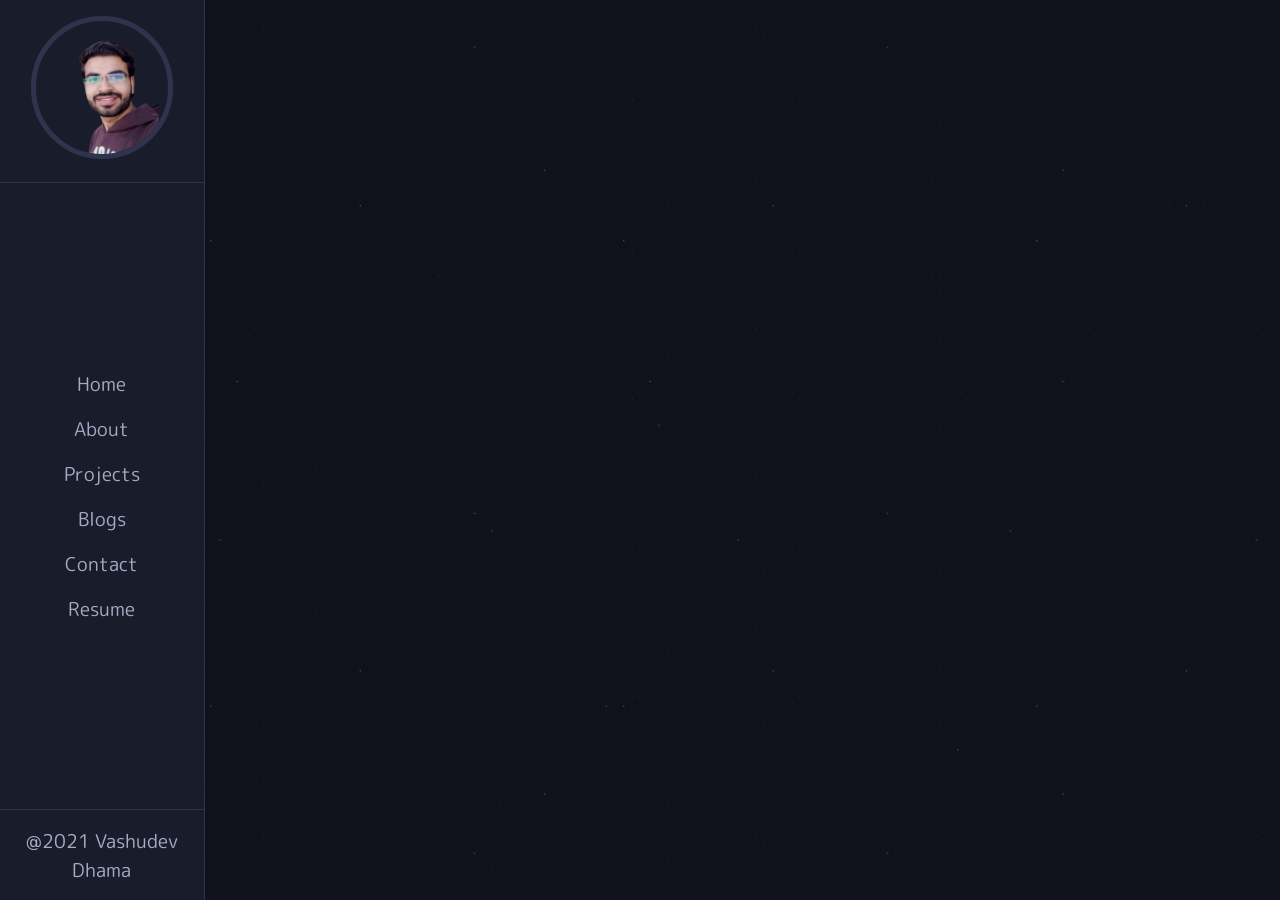
<file: index.html>
<!doctype html><html lang="en"><head><meta charset="utf-8"/><link rel="icon" href="/favicon.ico"/><meta name="viewport" content="width=device-width,initial-scale=1"/><meta name="theme-color" content="#000000"/><meta name="Vashudev Dhama" content="Vashudev Dhama is a software engineer, specializing in building (and occasionally designing) static websites, cross-platform mobile applications and everything in between."/><link rel="apple-touch-icon" href="/logo192.png"/><link rel="icon" type="image/png" sizes="32x32" href="/favicon-32x32.png"><link rel="icon" type="image/png" sizes="16x16" href="/favicon-16x16.png"><link rel="preconnect" href="https://fonts.gstatic.com"><link href="https://fonts.googleapis.com/css2?family=M+PLUS+Rounded+1c:wght@100;300;400;500&display=swap" rel="stylesheet"><link rel="manifest" href="/manifest.json"/><title>Vashudev Dhama</title><link href="/static/css/main.66ad504b.chunk.css" rel="stylesheet"></head><body><noscript>You need to enable JavaScript to run this app.</noscript><div id="root"></div><script>!function(e){function r(r){for(var n,l,f=r[0],i=r[1],a=r[2],c=0,s=[];c<f.length;c++)l=f[c],Object.prototype.hasOwnProperty.call(o,l)&&o[l]&&s.push(o[l][0]),o[l]=0;for(n in i)Object.prototype.hasOwnProperty.call(i,n)&&(e[n]=i[n]);for(p&&p(r);s.length;)s.shift()();return u.push.apply(u,a||[]),t()}function t(){for(var e,r=0;r<u.length;r++){for(var t=u[r],n=!0,f=1;f<t.length;f++){var i=t[f];0!==o[i]&&(n=!1)}n&&(u.splice(r--,1),e=l(l.s=t[0]))}return e}var n={},o={1:0},u=[];function l(r){if(n[r])return n[r].exports;var t=n[r]={i:r,l:!1,exports:{}};return e[r].call(t.exports,t,t.exports,l),t.l=!0,t.exports}l.m=e,l.c=n,l.d=function(e,r,t){l.o(e,r)||Object.defineProperty(e,r,{enumerable:!0,get:t})},l.r=function(e){"undefined"!=typeof Symbol&&Symbol.toStringTag&&Object.defineProperty(e,Symbol.toStringTag,{value:"Module"}),Object.defineProperty(e,"__esModule",{value:!0})},l.t=function(e,r){if(1&r&&(e=l(e)),8&r)return e;if(4&r&&"object"==typeof e&&e&&e.__esModule)return e;var t=Object.create(null);if(l.r(t),Object.defineProperty(t,"default",{enumerable:!0,value:e}),2&r&&"string"!=typeof e)for(var n in e)l.d(t,n,function(r){return e[r]}.bind(null,n));return t},l.n=function(e){var r=e&&e.__esModule?function(){return e.default}:function(){return e};return l.d(r,"a",r),r},l.o=function(e,r){return Object.prototype.hasOwnProperty.call(e,r)},l.p="/";var f=this.webpackJsonpPortfolio=this.webpackJsonpPortfolio||[],i=f.push.bind(f);f.push=r,f=f.slice();for(var a=0;a<f.length;a++)r(f[a]);var p=i;t()}([])</script><script src="/static/js/2.4e81bca1.chunk.js"></script><script src="/static/js/main.f1c09c4c.chunk.js"></script></body></html>
</file>
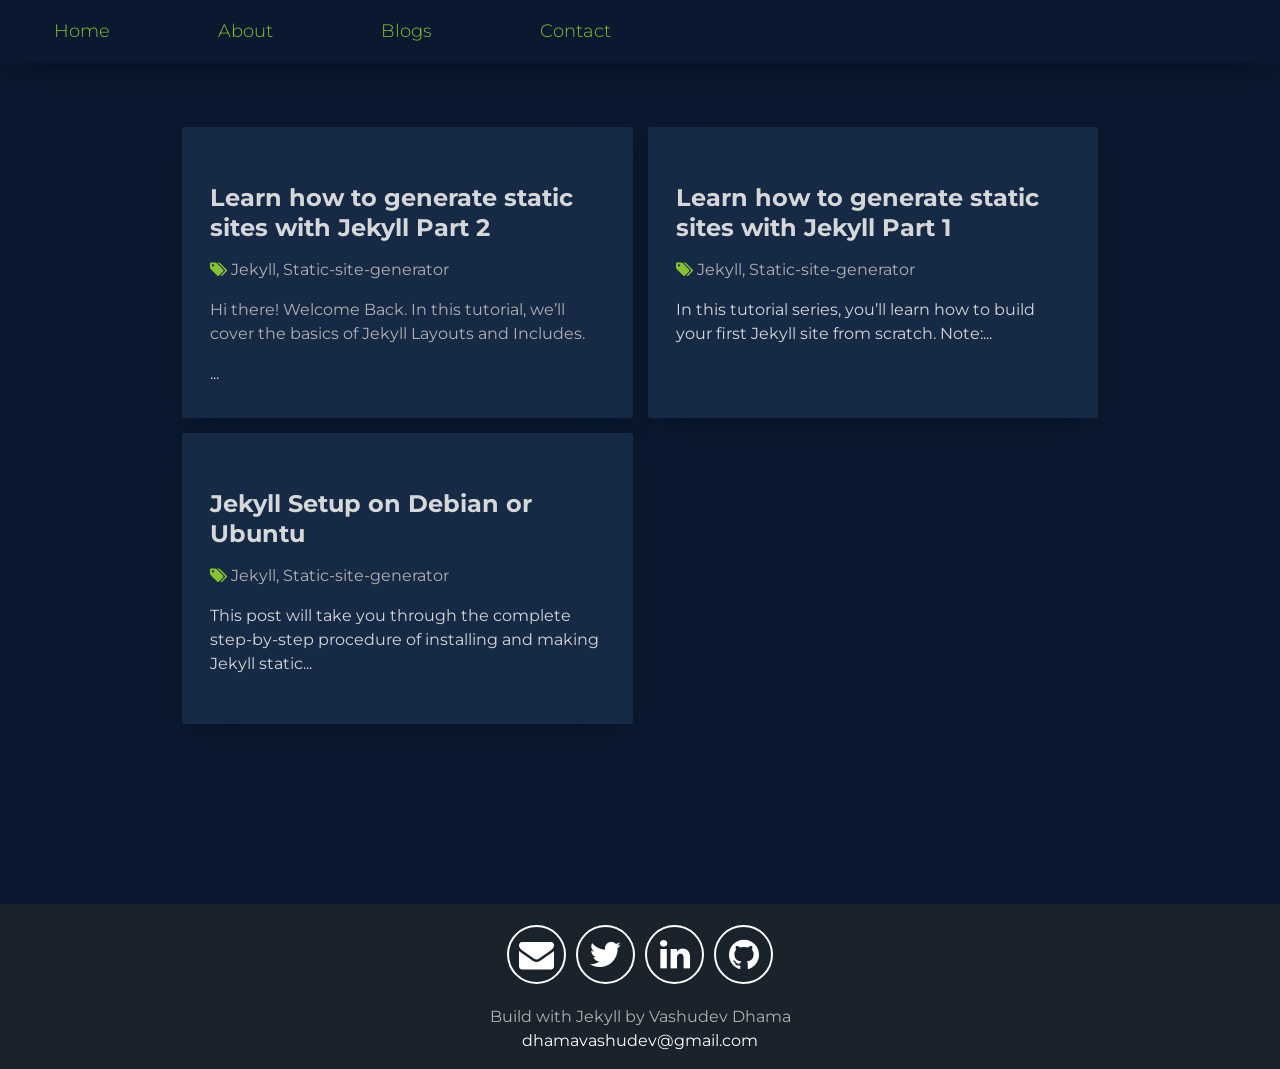
<file: blog.html>
<!DOCTYPE html>
<html lang="en">
  <!-- *Post page layout -->
  <head>
    <meta charset="utf-8" />
    <meta http-equiv="X-UA-Compatible" content="IE=edge" />
    <meta name="viewport" content="width=device-width, initial-scale=1" />

    <title>
      Blogs | Vashudev Dhama
    </title>
    <meta
      name="description"
      content="Vashudev Dhama is a software developer, specializing in building (and occasionally designing) static websites, cross-platform mobile applications and everything in between."
    />
    <script src="https://ajax.googleapis.com/ajax/libs/jquery/3.5.1/jquery.min.js"></script>
    <link rel="stylesheet" href="/assets/css/main.css">
  </head>
  <body>
    <div class="container">
  <div id="navbar">
    <a href="/index.html">Home</a>
    <a href="/index.html#about">About</a>
    <a href="/blog.html">Blogs</a>
    <a href="/index.html#getInTouch">Contact</a>
  </div>
</div>
<script type="text/javascript">
  var prevScrollpos = window.pageYOffset;
  window.onscroll = function () {
    var currentScrollpos = window.pageYOffset;
    if (prevScrollpos > currentScrollpos) {
      document.getElementById("navbar").style.top = "0";
    } else {
      document.getElementById("navbar").style.top = "-100px";
    }

    prevScrollpos = currentScrollpos;
  };
</script>

    <h1></h1>
    <p> </p>

    <!-- *Blog page -->
<div class="abc">
  <ul class="blogContainer">
    
    <li class="blogpost">
      <div class="blogcontent">
        <h3 style="margin: 0 0 15px 0;">
          <a href="/coding/design/2020/06/05/Learn-how-to-generate-static-sites-with-Jekyll-Part-2.html">Learn how to generate static sites with Jekyll Part 2</a>
        </h3>
        <div class="posttag">
          
          <i class="fa fa-tags" style="color: #86c232;"></i> Jekyll, Static-site-generator 
        </div>
        <a href="/coding/design/2020/06/05/Learn-how-to-generate-static-sites-with-Jekyll-Part-2.html"><p>Hi there! Welcome Back. In this tutorial, we’ll cover the basics of Jekyll Layouts and Includes.</p>...</a>
      </div>
    </li>
    
    <li class="blogpost">
      <div class="blogcontent">
        <h3 style="margin: 0 0 15px 0;">
          <a href="/coding/design/2020/06/03/Learn-how-to-generate-static-sites-with-Jekyll-Part-1.html">Learn how to generate static sites with Jekyll Part 1</a>
        </h3>
        <div class="posttag">
          
          <i class="fa fa-tags" style="color: #86c232;"></i> Jekyll, Static-site-generator 
        </div>
        <a href="/coding/design/2020/06/03/Learn-how-to-generate-static-sites-with-Jekyll-Part-1.html"><p>In this tutorial series, you’ll learn how to build your first Jekyll site from scratch. Note:...</a>
      </div>
    </li>
    
    <li class="blogpost">
      <div class="blogcontent">
        <h3 style="margin: 0 0 15px 0;">
          <a href="/coding/design/2020/06/01/Jekyll-Installation-On-Debian-or-Ubuntu.html">Jekyll Setup on Debian or Ubuntu</a>
        </h3>
        <div class="posttag">
          
          <i class="fa fa-tags" style="color: #86c232;"></i> Jekyll, Static-site-generator 
        </div>
        <a href="/coding/design/2020/06/01/Jekyll-Installation-On-Debian-or-Ubuntu.html"><p>This post will take you through the complete step-by-step procedure of installing and making Jekyll static...</a>
      </div>
    </li>
    
  </ul>
</div>

    <footer class="footer">
      <div class="header-icons">
        <a aria-label="Send email" href="#"
          ><i class="icon fa fa-envelope"></i
        ></a>
        <a aria-label="My Twitter" target="_blank" href="#"
          ><i class="icon fa fa-twitter" aria-hidden="true"></i
        ></a>
        <a aria-label="My Google Plus" target="_blank" href="#"
          ><i class="icon fa fa-linkedin" aria-hidden="true"></i
        ></a>
        <a aria-label="My Github" target="_blank" href="#"
          ><i class="icon fa fa-github" aria-hidden="true"></i
        ></a>
      </div>
      <p style="margin-bottom: 0px;">Build with Jekyll by Vashudev Dhama</p>
      <a href="mailto:dhamavashudev@gmail.com">dhamavashudev@gmail.com</a>
    </footer>
    <!-- Google Analytics -->

<script>
var dnt = navigator.doNotTrack || window.doNotTrack || navigator.msDoNotTrack;
if (dnt != "1" && dnt != "yes") {
(function(i,s,o,g,r,a,m){i['GoogleAnalyticsObject']=r;i[r]=i[r]||function(){
  (i[r].q=i[r].q||[]).push(arguments)},i[r].l=1*new Date();a=s.createElement(o),
  m=s.getElementsByTagName(o)[0];a.async=1;a.src=g;m.parentNode.insertBefore(a,m)
})(window,document,'script','https://www.google-analytics.com/analytics.js','ga');
ga('create', '', 'auto');
ga('send', 'pageview');
}
</script>


  </body>
</html>
</file>
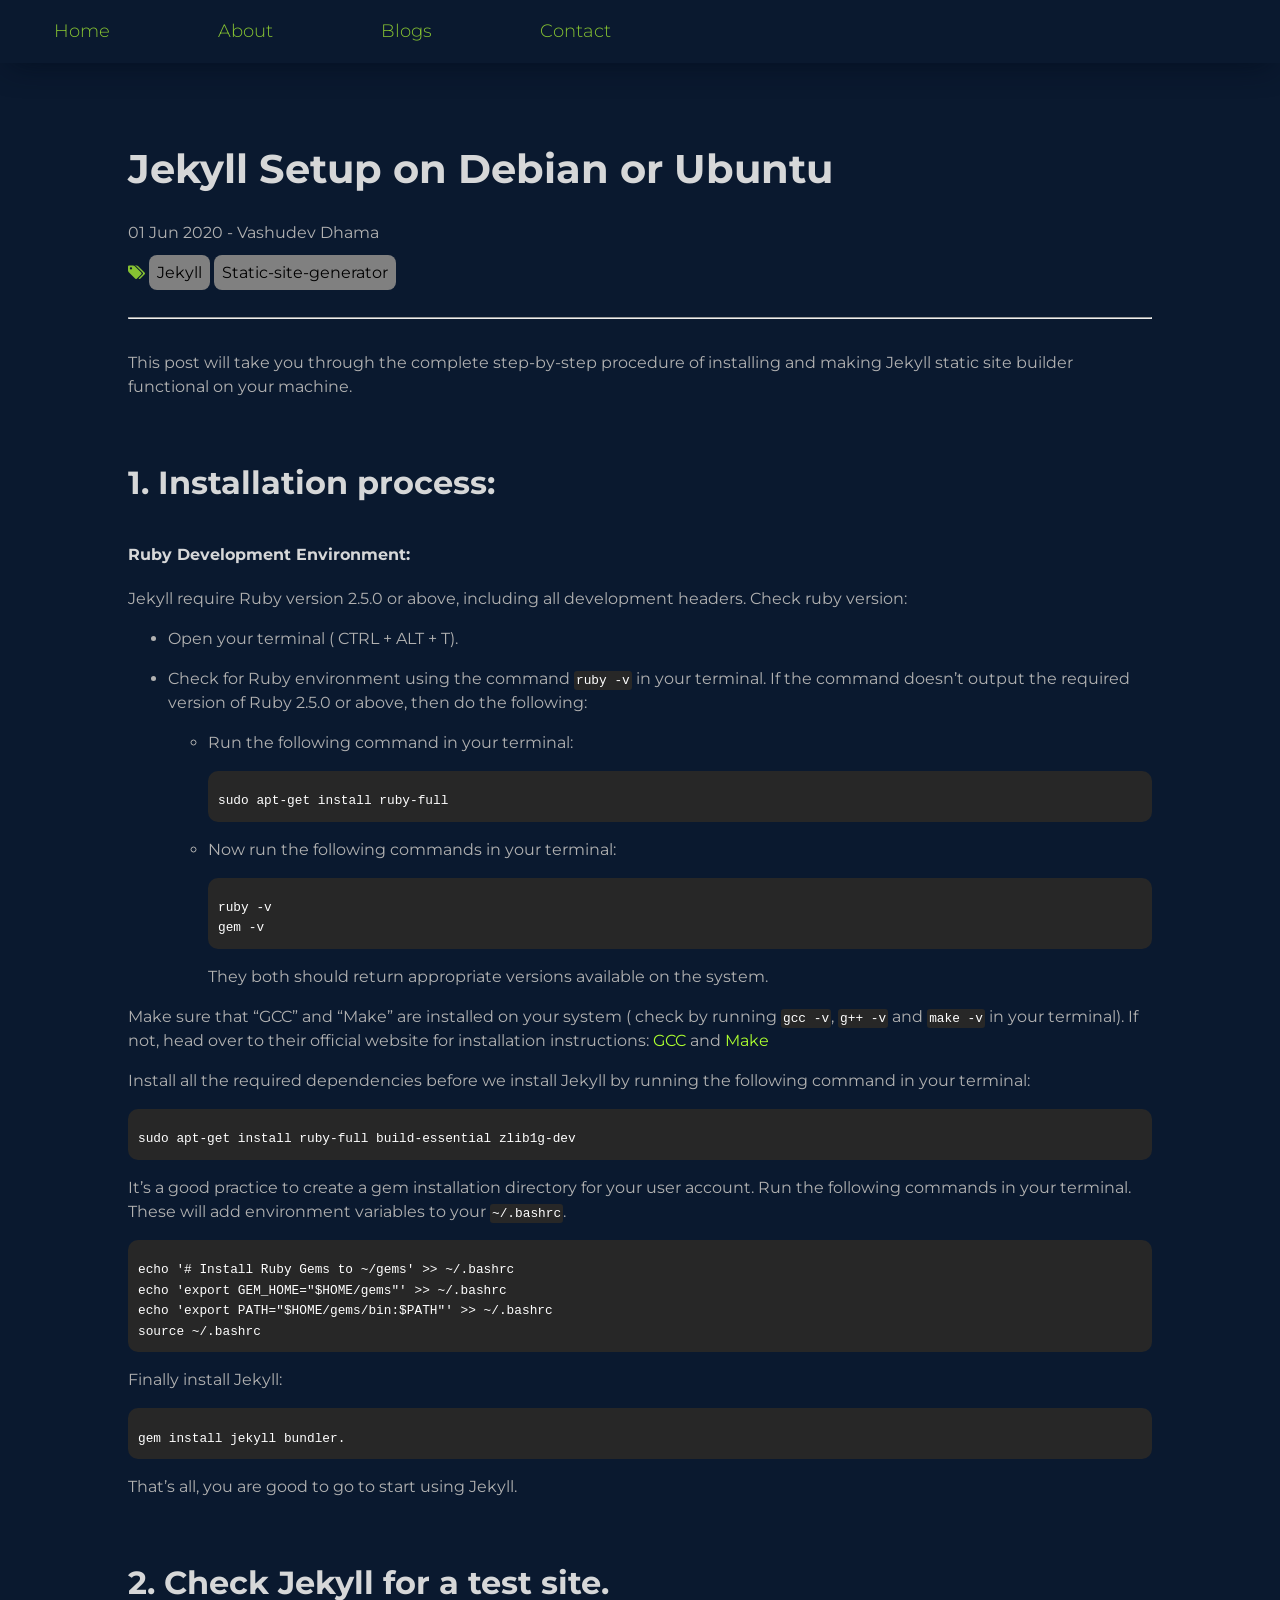
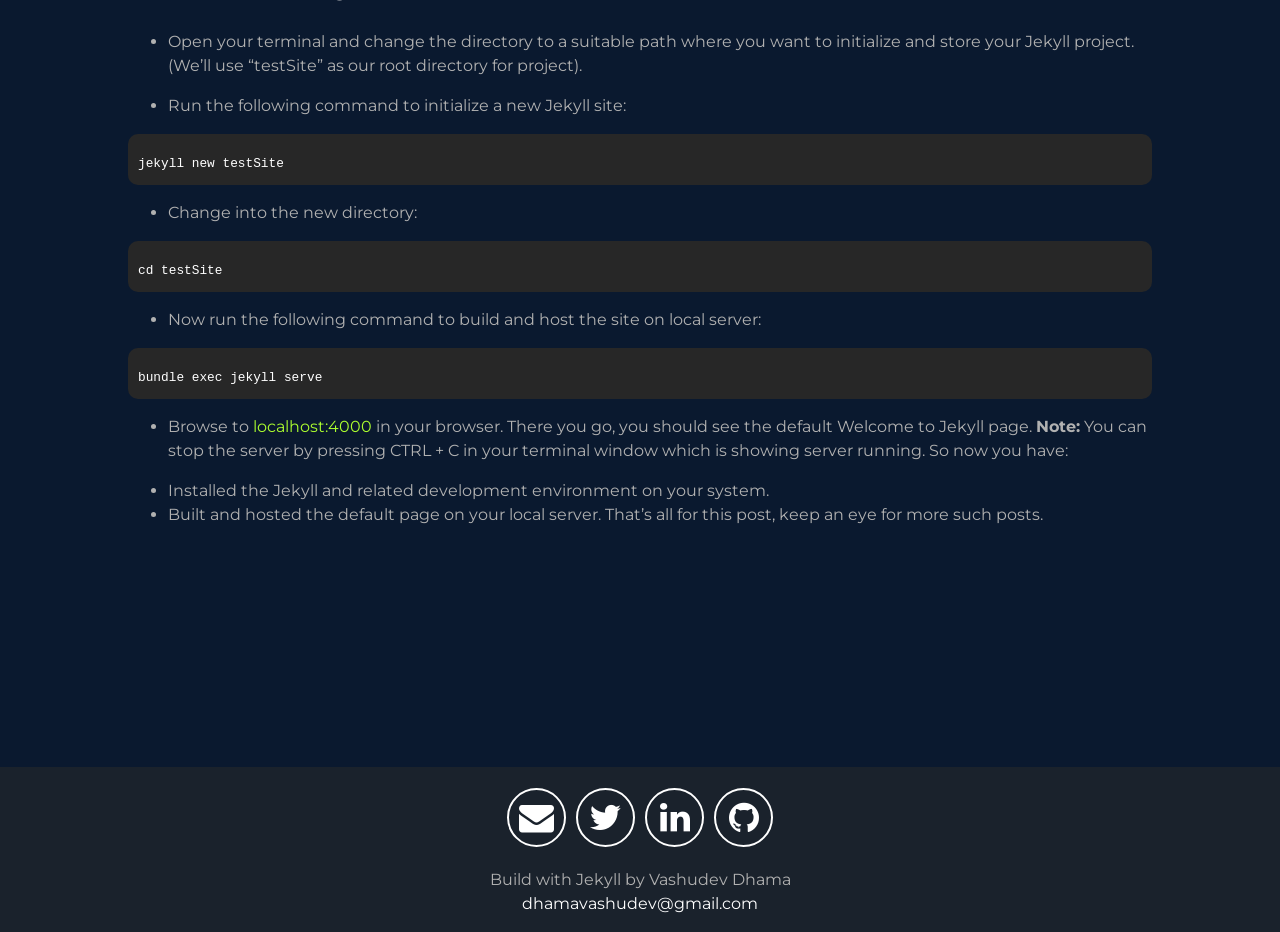
<file: coding/design/2020/06/01/Jekyll-Installation-On-Debian-or-Ubuntu.html>
<!DOCTYPE html>
<html lang="en">
  <!-- *Post layout-->
  <head>
    <meta charset="utf-8" />
    <meta http-equiv="X-UA-Compatible" content="IE=edge" />
    <meta name="viewport" content="width=device-width, initial-scale=1" />

    <title>
      Jekyll Setup on Debian or Ubuntu
    </title>
    <meta
      name="description"
      content="Vashudev Dhama is a software developer, specializing in building (and occasionally designing) static websites, cross-platform mobile applications and everything in between."
    />
    <script src="https://ajax.googleapis.com/ajax/libs/jquery/3.5.1/jquery.min.js"></script>
    <link rel="stylesheet" href="/assets/css/main.css">
  </head>
  <body>
    <div class="container">
  <div id="navbar">
    <a href="/index.html">Home</a>
    <a href="/index.html#about">About</a>
    <a href="/blog.html">Blogs</a>
    <a href="/index.html#getInTouch">Contact</a>
  </div>
</div>
<script type="text/javascript">
  var prevScrollpos = window.pageYOffset;
  window.onscroll = function () {
    var currentScrollpos = window.pageYOffset;
    if (prevScrollpos > currentScrollpos) {
      document.getElementById("navbar").style.top = "0";
    } else {
      document.getElementById("navbar").style.top = "-100px";
    }

    prevScrollpos = currentScrollpos;
  };
</script>


    <div class="postContainer">
      <h1>Jekyll Setup on Debian or Ubuntu</h1>
      <p>01 Jun 2020 - Vashudev Dhama</p>
      <i class="fa fa-tags" style="color: #86c232;"></i>
      
      <div class="tags">Jekyll</div>
      
      <div class="tags">Static-site-generator</div>
      
      <hr />
      <p>This post will take you through the complete step-by-step procedure of installing and making Jekyll static site builder functional on your machine.</p>

<h2 id="1-installation-process">1. Installation process:</h2>

<h4 id="ruby-development-environment">Ruby Development Environment:</h4>

<p>Jekyll require Ruby version 2.5.0 or above, including all development headers.
Check ruby version:</p>

<ul>
  <li>Open your terminal ( CTRL + ALT + T).</li>
  <li>
    <p>Check for Ruby environment using the command <code>ruby -v</code> in your terminal.
If the command doesn’t output the required version of Ruby 2.5.0 or above, then do the following:</p>

    <ul>
      <li>Run the following command in your terminal:
        <pre><code>
sudo apt-get install ruby-full
</code></pre>
      </li>
      <li>
        <p>Now run the following commands in your terminal:</p>

        <pre><code>
ruby -v
gem -v
</code></pre>

        <p>They both should return appropriate versions available on the system.</p>
      </li>
    </ul>
  </li>
</ul>

<p>Make sure that “GCC” and “Make” are installed on your system ( check by running <code>gcc -v</code>, <code>g++ -v</code> and <code>make -v</code> in your terminal). If not, head over to their official website for installation instructions: <a href="https://gcc.gnu.org/install/" class="inpostLink">GCC</a> and <a href="https://www.gnu.org/software/make/" class="inpostLink">Make</a></p>

<p>Install all the required dependencies before we install Jekyll by running the following command in your terminal:</p>

<pre><code>
sudo apt-get install ruby-full build-essential zlib1g-dev
</code></pre>

<p>It’s a good practice to create a gem installation directory for your user account. Run the following commands in your terminal. These will add environment variables to your <code>~/.bashrc</code>.</p>

<pre><code>
echo '# Install Ruby Gems to ~/gems' &gt;&gt; ~/.bashrc
echo 'export GEM_HOME="$HOME/gems"' &gt;&gt; ~/.bashrc
echo 'export PATH="$HOME/gems/bin:$PATH"' &gt;&gt; ~/.bashrc
source ~/.bashrc
</code></pre>

<p>Finally install Jekyll:</p>

<pre><code>
gem install jekyll bundler.
</code></pre>

<p>That’s all, you are good to go to start using Jekyll.</p>

<h2 id="2-check-jekyll-for-a-test-site">2. Check Jekyll for a test site.</h2>

<ul>
  <li>
    <p>Open your terminal and change the directory to a suitable path where you want to initialize and store your Jekyll project. (We’ll use “testSite” as our root directory for project).</p>
  </li>
  <li>
    <p>Run the following command to initialize a new Jekyll site:</p>
  </li>
</ul>
<pre><code>
jekyll new testSite
</code></pre>
<ul>
  <li>Change into the new directory:</li>
</ul>
<pre><code>
cd testSite
</code></pre>
<ul>
  <li>Now run the following command to build and host the site on local server:</li>
</ul>
<pre><code>
bundle exec jekyll serve
</code></pre>
<ul>
  <li>
    <p>Browse to <a href="http://127.0.0.1:4000/" class="inpostLink" target="_blank" rel="noreferrer noopener">localhost:4000</a> in your browser.
There you go, you should see the default Welcome to Jekyll page.
<strong>Note:</strong> You can stop the server by pressing CTRL + C in your terminal window which is showing server running.
So now you have:</p>
  </li>
  <li>Installed the Jekyll and related development environment on your system.</li>
  <li>Built and hosted the default page on your local server.
That’s all for this post, keep an eye for more such posts.</li>
</ul>

    </div>

    <footer class="footer">
      <div class="header-icons">
        <a aria-label="Send email" href="mailto:dhamavashudev@gmail.com"
          ><i class="icon fa fa-envelope"></i
        ></a>
        <a
          aria-label="My Twitter"
          target="_blank"
          rel="noreferrer noopener"
          href="https://twitter.com/vashudevdhama"
          ><i class="icon fa fa-twitter" aria-hidden="true"></i
        ></a>
        <a
          aria-label="My LinkedIn"
          target="_blank"
          rel="noreferrer noopener"
          href="https://linkedin.com/in/vashudevdhama"
          ><i class="icon fa fa-linkedin" aria-hidden="true"></i
        ></a>
        <a
          aria-label="My Github"
          target="_blank"
          rel="noreferrer noopener"
          href="https://github.com/vashudevdhama"
          ><i class="icon fa fa-github" aria-hidden="true"></i
        ></a>
      </div>
      <p style="margin-bottom: 0px;">Build with Jekyll by Vashudev Dhama</p>
      <a href="mailto:dhamavashudev@gmail.com">dhamavashudev@gmail.com</a>
    </footer>
    <!-- Google Analytics -->

<script>
var dnt = navigator.doNotTrack || window.doNotTrack || navigator.msDoNotTrack;
if (dnt != "1" && dnt != "yes") {
(function(i,s,o,g,r,a,m){i['GoogleAnalyticsObject']=r;i[r]=i[r]||function(){
  (i[r].q=i[r].q||[]).push(arguments)},i[r].l=1*new Date();a=s.createElement(o),
  m=s.getElementsByTagName(o)[0];a.async=1;a.src=g;m.parentNode.insertBefore(a,m)
})(window,document,'script','https://www.google-analytics.com/analytics.js','ga');
ga('create', '', 'auto');
ga('send', 'pageview');
}
</script>


  </body>
</html>
</file>
<file: static/css/main.66ad504b.chunk.css>
.ImageSection{display:flex;margin-top:4rem;margin-bottom:4rem}.ImageSection .img{width:100%;height:50vh}.ImageSection .img img{width:100%;object-fit:cover;height:100%}.ImageSection .about-info h4{font-size:2rem}.ImageSection .about-info .about-text{width:75%;padding:1rem 0}@media screen and (max-width:900px){.ImageSection .about-info .about-text{width:90%}}@media screen and (max-width:1400px){.ImageSection{flex-direction:column}.ImageSection .about-info{margin-left:0;margin-top:1rem}}.about-details{display:flex}.about-details p{padding:.3rem 0}.about-details .right-section{margin-left:2.3rem}.btn{padding:1rem 2rem;background-color:#037fff;outline:none;border:none;font-family:inherit;font-size:inherit;color:#fff;text-transform:uppercase;cursor:pointer;letter-spacing:2px;margin-top:1rem;position:relative}.btn:after{position:absolute;content:"";width:0;height:.3rem;left:0;bottom:0;background-color:#a4acc4;transition:all .4s ease-in-out}.btn:hover:after{width:100%}.skillsContainer{display:grid;grid-template-columns:repeat(4,1fr);grid-column-gap:1rem;-webkit-column-gap:1rem;column-gap:1rem;grid-row-gap:3rem;row-gap:3rem;margin:4rem 0;border:#037fff;text-align:center}@media screen and (max-width:1100px){.skillsContainer{grid-template-columns:repeat(3,1fr)}}.skillsContainer .skillsSection{margin:auto}.btn-port{padding:.6rem 2rem;background-color:rgba(3,129,255,.3568627450980392);border:none;outline:none;cursor:pointer;font-size:inherit;font-family:inherit;color:#fff;margin-bottom:1rem;transition:all .3s ease-in-out}.btn-port:not(:last-child){margin-right:1rem}.btn-port:active,.btn-port:focus,.btn-port:hover{background-color:#037fff}.buttons{display:flex;justify-content:center;align-items:center;margin:4rem 10rem;flex-wrap:wrap}@media screen and (max-width:1270px){.buttons{margin:2rem 5rem}}@media screen and (max-width:1100px){.buttons{margin:2rem}}.BlogsPage{display:grid;grid-template-columns:repeat(2,1fr);grid-gap:2.5rem}@media screen and (max-width:1080px){.BlogsPage{grid-template-columns:repeat(1,1fr);grid-gap:2rem}}.BlogsPage .blog{background-color:#161925;width:100%;padding:1rem;overflow:hidden}.BlogsPage .blog .blog-content{overflow:hidden;padding-bottom:2rem}.BlogsPage .blog .blog-content img{width:100%;transition:all .2s ease-in-out;padding-bottom:2rem}.BlogsPage .blog .blog-content img:hover{transform:scale(1.1)}.BlogsPage .blog .blog-content .blog-link{color:inherit;font-family:inherit;text-decoration:none;font-size:2rem;padding-bottom:2rem;transition:all .4s ease-in-out}.BlogsPage .blog .blog-content .blog-link:hover{color:#037fff}.b-title{margin-bottom:4rem}.ContactItem{width:100%}.ContactItem:not(:last-child){margin-bottom:1rem}.ContactItem .contact{display:block;align-items:center;background-color:#191d2b;padding:3rem}.ContactItem .contact .right-items h6{font-size:1.4rem;font-weight:500;color:#0b7efc}.ContactItem .contact .right-items p{padding:10px}@media screen and (max-width:800px){.ContactItem .contact{padding:3rem 1rem}}@media screen and (max-width:468px){.ContactItem .contact{padding:3rem 1rem}}.ContactPage{display:block}@media screen and (max-width:1270px){.ContactPage .map-sect{width:100%;height:50vh}}.map-sect{width:97%;padding:1rem;background-color:#191d2b}.map-sect iframe{width:100%;height:100%}.contact-sect{display:flex;justify-content:space-between;flex-direction:column}.title{margin-bottom:5rem}.App .sidebar{width:16%;height:100vh;background-color:#191d2b;position:fixed;z-index:11;border-right:1px solid #2e344e;transform-origin:left}@media screen and (max-width:1000px){.App .sidebar{transition:all .4s ease-in-out;transform:translateX(-100%);width:30%}}@media screen and (max-width:411px){.App .sidebar{width:50%}}@media screen and (max-width:1000px){.App .nav-toggle{transition:all .4s ease-in-out;transform:translateX(0)}}.App .main-content{width:84%;margin-left:16%;background-color:#10121b;min-height:100vh;background-image:url(/static/media/dots.85ae89e9.svg);display:grid;position:relative}.App .main-content .content{margin:5rem 15rem}@media screen and (max-width:1100px){.App .main-content .content{margin:2rem 10rem}}@media screen and (max-width:1400px){.App .main-content .content{margin:3rem 10rem}}@media screen and (max-width:710px){.App .main-content .content{margin:2rem 3rem}}@media screen and (max-width:1000px){.App .main-content{margin-left:0;width:100%}}.nav-btn{position:absolute;z-index:10;right:10%;top:5%;width:3rem;height:3rem;display:none;display:flex;align-items:center;justify-content:space-between;cursor:pointer}.nav-btn .lines-1,.nav-btn .lines-2,.nav-btn .lines-3{height:.4rem;width:80%;background-color:#037fff;pointer-events:none;display:none;border-radius:20px}.nav-btn .lines-1:not(:last-child),.nav-btn .lines-2:not(:last-child),.nav-btn .lines-3:not(:last-child){margin-bottom:.3rem}@media screen and (max-width:1000px){.nav-btn,.nav-btn .lines-1,.nav-btn .lines-2,.nav-btn .lines-3{display:block}}.HomePage{position:absolute;top:50%;left:50%;transform:translate(-50%,-50%);width:80%}.hero-text{color:#fff;text-align:center;font-size:3.6rem}.hero-text span{color:#037fff}.h-sub-text{text-align:center}.icons{display:flex;align-items:center;justify-content:center;padding:1.5rem 0}.icons .icon-holder{margin-right:1rem}.icons .icon-holder .icon{font-size:2.8rem;color:#a4acc4;transition:all .4s ease-in-out}.icons .icon-holder .fb:hover{color:#00f}.icons .icon-holder .gh:hover{color:rgba(212,45,212,.788)}.icons .icon-holder .yt:hover{color:red}.NavBar{height:100vh}.NavBar .nav{height:100%;display:flex;flex-direction:column;justify-content:space-between;align-items:center}.NavBar .nav .profile{width:100%;text-align:center;margin-top:1rem;border-bottom:1px solid #2e344e}.NavBar .nav .profile img{width:70%;border-radius:100%;border:5px solid #2e344e;margin-bottom:1rem}.NavBar .nav .nav-items{width:100%}.NavBar .nav .nav-items .nav-item{list-style:none;text-align:center}.NavBar .nav .nav-items .nav-item a{text-decoration:none;font-size:inherit;color:inherit;display:block;padding:.5rem 0;position:relative}.NavBar .nav .nav-items .nav-item a:before{content:"";position:absolute;top:0;left:0;width:.4rem;height:100%;background-color:rgba(3,129,255,.2);transform-origin:bottom;transform:scale(0);overflow-x:hidden;transition:transform .6s,width .2s cubic-bezier(1,-.16,.6,1.35) .5s}.NavBar .nav .nav-items .nav-item a:hover:before{width:100%;transform:scale(1)}.NavBar .nav .footer{width:100%;border-top:1px solid #2e344e}.NavBar .nav .footer p{text-align:center;padding:1rem 0}.active{background-color:#037fff}.skills-container .skill-title{font-size:1.4rem;font-weight:400}.skills-container .skill-bar{display:flex;align-items:center}.skills-container .skill-bar .skill-progress{width:100%}.skills-container .skill-bar .skill-progress .progress{width:100%;height:.5rem;background-color:red;margin-left:1rem;background-color:rgba(3,129,255,.24705882352941178);position:relative}.skills-container .skill-bar .skill-progress .progress .inner-pregress{position:absolute;background-color:#037fff;height:100%;bottom:0;left:0}.portfolis{width:100%;display:grid;grid-template-columns:repeat(3,1fr);grid-row-gap:2rem;row-gap:2rem;grid-column-gap:1rem;-webkit-column-gap:1rem;column-gap:1rem}@media screen and (max-width:1600px){.portfolis{grid-template-columns:repeat(2,1fr)}}@media screen and (max-width:900px){.portfolis{grid-template-columns:repeat(1,1fr)}}.portfolis .portfolio .image-data{position:relative;box-shadow:8px 3px rgba(11,127,252,.06274509803921569);border-radius:5%}.portfolis .portfolio .image-data:before{content:"";color:#fff;padding:5%;position:absolute;top:6px;left:6px;height:calc(100% - 40px);width:calc(100% - 40px);background-color:rgba(11,127,252,.1450980392156863);-webkit-backdrop-filter:blur(5px);backdrop-filter:blur(5px);border-radius:5%;transform-origin:center;transform:scale(0);transition:all .1s ease-in-out}.portfolis .portfolio .image-data:hover:before{transform:scale(1)}.portfolis .portfolio .image-data img{width:100%;height:30vh;object-fit:cover;border-radius:5%}.portfolis .portfolio .image-data .hover-items{list-style:none;position:absolute;top:70%;left:50%;transform:translate(-50%,-50%);padding:1rem 2rem;visibility:hidden}.portfolis .portfolio .image-data .hover-items li a{padding:1rem;text-decoration:none;font-family:inherit;border-radius:10px;background-color:#037fff;color:#fff}.portfolis .portfolio .image-data .hover-items li a:not(:last-child){margin-right:2rem}.portfolis .portfolio .image-data:hover .hover-items{transition:all .5s ease-in-out .2s;visibility:visible;top:50%}.portfolis .portfolio h5{font-size:1.7rem;font-weight:400;color:#fff}.ServicesSection .service{width:95%;background-color:#191d2b;border:1px solid #2e344e;border-top:8px solid #2e344e;transition:all .4s ease-in-out}@media screen and (max-width:1400px){.ServicesSection .service{width:100%;margin-bottom:1rem}}.ServicesSection .service:hover{border-top:8px solid #037fff}.ServicesSection .service .service-content{padding:1rem}.ServicesSection .service .service-content .s-title{font-size:1.6rem;font-weight:500;position:relative;padding-bottom:1rem;margin:1rem 0}.ServicesSection .service .service-content .s-title:after{content:"";position:absolute;bottom:0;left:0;width:30%;height:1px;background-color:#2e344e}.servives-container{display:flex;justify-content:space-between;margin-top:4rem}@media screen and (max-width:1400px){.servives-container{flex-direction:column;margin-bottom:2rem}}.Title{text-transform:uppercase;font-size:2rem;color:#fff;position:relative;padding-bottom:1rem;letter-spacing:3px}.Title:before{background-color:rgba(3,129,255,.2196078431372549);width:6rem}.Title:after,.Title:before{content:"";bottom:0;position:absolute;left:0;height:.4rem;border-radius:50px}.Title:after{background-color:#037fff;width:3rem}.Title span{position:absolute;top:15%;left:0;font-size:5rem;opacity:.07}*{padding:0;margin:0;box-sizing:border-box}body::-webkit-scrollbar{width:8px}body::-webkit-scrollbar-thumb{background-color:rgba(0,86,216,.596078431372549);border-radius:50px}body::-webkit-scrollbar-track{background-color:#777}body{color:#a4acc4;font-family:"M PLUS Rounded 1c",sans-serif;font-size:1.2rem}span{color:#037fff}@media screen and (max-width:411px){html{font-size:70%}}@media screen and (max-width:700px){html{font-size:90%}}@media screen and (max-width:480px){h2,h3{font-size:70%}}
/*# sourceMappingURL=main.66ad504b.chunk.css.map */
</file>
<file: assets/css/main.css>
/* :root {
  --light-green-color: #86c232;
  --darkbg-color: #212529;
  --alt-darkbg-color: #272935;
  --block-color: #33393f;
  --alt-block-color: #282a36;
  --dark-font-color: #697379;
  --light-font-color: #d6d7d8;
  --mid-font-color: #b1b1b1;
} */
/*! normalize.css v7.0.0 | MIT License | github.com/necolas/normalize.css */
@import url(https://fonts.googleapis.com/css?family=Montserrat);
html {
  line-height: 1.15;
  -ms-text-size-adjust: 100%;
  -webkit-text-size-adjust: 100%;
}
body {
  margin: 0;
}
article,
aside,
details,
figcaption,
figure,
footer,
header,
main,
menu,
nav,
section {
  display: block;
}
h1 {
  font-size: 2em;
  margin: 0.67em 0;
}
figure {
  margin: 1em 40px;
}
hr {
  box-sizing: content-box;
  height: 0;
  overflow: visible;
}
code,
kbd,
pre,
samp {
  font-family: monospace, monospace;
  font-size: 1em;
}
a {
  background-color: transparent;
  -webkit-text-decoration-skip: objects;
}
abbr[title] {
  border-bottom: none;
  text-decoration: underline dotted;
}
b,
strong {
  font-weight: bolder;
}
dfn {
  font-style: italic;
}
mark {
  background-color: #ff0;
  color: #000;
}
small {
  font-size: 80%;
}
sub,
sup {
  font-size: 75%;
  line-height: 0;
  position: relative;
  vertical-align: baseline;
}
sub {
  bottom: -0.25em;
}
sup {
  top: -0.5em;
}
audio,
canvas,
video {
  display: inline-block;
}
audio:not([controls]) {
  display: none;
  height: 0;
}
img {
  border-style: none;
}
svg:not(:root) {
  overflow: hidden;
}
button,
input,
optgroup,
select,
textarea {
  font-family: sans-serif;
  font-size: 100%;
  line-height: 1.15;
  margin: 0;
}
button,
input {
  overflow: visible;
}
button,
select {
  text-transform: none;
}
[type="reset"],
[type="submit"],
button,
html [type="button"] {
  -webkit-appearance: button;
}
[type="button"]::-moz-focus-inner,
[type="reset"]::-moz-focus-inner,
[type="submit"]::-moz-focus-inner,
button::-moz-focus-inner {
  border-style: none;
  padding: 0;
}
[type="button"]:-moz-focusring,
[type="reset"]:-moz-focusring,
[type="submit"]:-moz-focusring,
button:-moz-focusring {
  outline: 1px dotted ButtonText;
}
fieldset {
  padding: 0.35em 0.75em 0.625em;
}
legend {
  color: inherit;
  display: table;
  max-width: 100%;
  white-space: normal;
}
progress {
  display: inline-block;
  vertical-align: baseline;
}
textarea {
  overflow: auto;
}
[type="checkbox"],
[type="radio"],
legend {
  box-sizing: border-box;
  padding: 0;
}
[type="number"]::-webkit-inner-spin-button,
[type="number"]::-webkit-outer-spin-button {
  height: auto;
}
[type="search"] {
  -webkit-appearance: textfield;
  outline-offset: -2px;
}
[type="search"]::-webkit-search-cancel-button,
[type="search"]::-webkit-search-decoration {
  -webkit-appearance: none;
}
::-webkit-file-upload-button {
  -webkit-appearance: button;
  font: inherit;
}
summary {
  display: list-item;
}
[hidden],
template {
  display: none;
}
/*
 *  Font Awesome 4.7.0 by @davegandy - http://fontawesome.io - @fontawesome
 *  License - http://fontawesome.io/license (Font: SIL OFL 1.1, CSS: MIT License)
 */
@-webkit-keyframes pulse {
  0%,
  to {
    -ms-filter: "progid:DXImageTransform.Microsoft.Alpha(Opacity=40)";
    filter: alpha(opacity=40);
    opacity: 0.4;
    top: 0;
  }
  50% {
    -ms-filter: none;
    -webkit-filter: none;
    filter: none;
    opacity: 1;
    top: -10px;
  }
}
@keyframes pulse {
  0%,
  to {
    -ms-filter: "progid:DXImageTransform.Microsoft.Alpha(Opacity=40)";
    filter: alpha(opacity=40);
    opacity: 0.4;
    top: 0;
  }
  50% {
    -ms-filter: none;
    -webkit-filter: none;
    filter: none;
    opacity: 1;
    top: -10px;
  }
}
@font-face {
  font-family: "FontAwesome";
  src: url(../fonts/fontawesome-webfont.eot?v=4.7.0);
  src: url(../fonts/fontawesome-webfont.eot?#iefix&v=4.7.0)
      format("embedded-opentype"),
    url(../fonts/fontawesome-webfont.woff2?v=4.7.0) format("woff2"),
    url(../fonts/fontawesome-webfont.woff?v=4.7.0) format("woff"),
    url(../fonts/fontawesome-webfont.ttf?v=4.7.0) format("truetype"),
    url(../fonts/fontawesome-webfont.svg?v=4.7.0#fontawesomeregular)
      format("svg");
  font-weight: 400;
  font-style: normal;
}
.fa {
  display: inline-block;
  font: 14px/1 FontAwesome;
  font-size: inherit;
  text-rendering: auto;
  -webkit-font-smoothing: antialiased;
  -moz-osx-font-smoothing: grayscale;
}
.fa-envelope:before {
  content: "\f0e0";
}
.fa-twitter:before {
  content: "\f099";
}
.fa-linkedin:before {
  content: "\f0e1";
}
.fa-github:before {
  content: "\f09b";
}
.fa-chevron-down:before {
  content: "\f078";
}
.fa-file-pdf-o:before {
  content: "\f1c1";
}
@font-face {
  font-family: devicon;
  src: url(../fonts/devicon.eot?-hdf3wh);
  src: url(../fonts/devicon.eot?#iefix-hdf3wh) format("embedded-opentype"),
    url(../fonts/devicon.woff?-hdf3wh) format("woff"),
    url(../fonts/devicon.ttf?-hdf3wh) format("truetype"),
    url(../fonts/devicon.svg?-hdf3wh#devicon) format("svg");
  font-weight: 400;
  font-style: normal;
}
[class*=" devicon-"],
[class^="devicon-"] {
  font-family: devicon;
  font-style: normal;
  font-weight: 400;
  font-variant: normal;
  text-transform: none;
  line-height: 1;
  -webkit-font-smoothing: antialiased;
  -moz-osx-font-smoothing: grayscale;
}
.devicon-html5-plain-wordmark:before {
  content: "\e7f6";
}
.devicon-html5-plain-wordmark.colored,
.devicon-html5-plain.colored {
  color: #e54d26;
}
.devicon-css3-plain-wordmark:before {
  content: "\e678";
}
.devicon-css3-plain-wordmark.colored,
.devicon-css3-plain.colored {
  color: #3d8fc6;
}
.devicon-git-plain:before {
  content: "\e7a8";
}
.devicon-git-plain-wordmark.colored,
.devicon-git-plain.colored {
  color: #f34f29;
}
body {
  padding: 0;
  font-size: 100%;
  line-height: 1.5;
  color: #b1b1b1;
  background-color: rgb(10, 25, 47);
  font-family: "Montserrat", sans-serif;
}
article,
aside,
figcaption,
figure,
footer,
header,
nav,
section {
  display: block;
}
h1,
h2,
h3,
h4,
stong {
  margin-top: 1em;
  padding-top: 1em;
  line-height: 1.25;
  color: #d6d7d8;
}
h1 {
  font-size: 2.5rem;
}
h2 {
  font-size: 2rem;
}
h3 {
  font-size: 1.5rem;
  margin: 1.5em;
}
h4 {
  font-size: 1rem;
}
@media only screen and (max-width: 550px) {
  h1 {
    font-size: 2rem;
  }
  h2 {
    font-size: 1.5rem;
  }
  h3 {
    font-size: 1rem;
    padding: 1.5em;
    margin: 1.5em;
  }
  h4 {
    font-size: 1em;
  }
  h3 {
    font-size: 1em;
  }
}
ol,
ul {
  padding-left: 40px;
}
figure,
ol,
p,
ul {
  margin: 1em 0;
}
a img {
  border: 0;
}
sub,
sup {
  line-height: 0;
}
#particles-js {
  background: #1a222c;
  display: flex;
  vertical-align: bottom;
  width: 100%;
  min-height: 100vh;
  background-repeat: no-repeat;
  background-size: cover;
  background-attachment: fixed;
}
#particles-js .particles-js-canvas-el {
  width: 100% !important;
  height: 100vh !important;
}
.header {
  z-index: 1;
  text-align: center;
  color: #fff;
  position: absolute;
  top: 50%;
  left: 50%;
  margin: 0 auto;
  -webkit-transform: translate(-50%, -50%);
  transform: translate(-50%, -50%);
}
.header .site-title {
  font-size: 50px;
  display: block;
  line-height: 1;
  color: #fff;
  padding-top: 0.2em;
}
@media only screen and (min-width: 550px) {
  .header .site-title {
    margin: 0;
    font-size: 100px;
  }
}
.header .site-description {
  font-size: 20px;
  display: block;
  line-height: 1;
  color: #fff;
  margin-top: 10px;
}
@media only screen and (min-width: 550px) {
  .header .site-description {
    font-size: 40px;
  }
}
.header-links {
  margin: 10px;
}
@media only screen and (max-width: 550px) {
  .headCount {
    display: none;
  }
  .header-links > a.link {
    color: #86c232;
  }
}
.header-links .link {
  color: #fff;
  text-decoration: none;
  font-size: 15px;
  margin: 10px;
}
@media only screen and (min-width: 550px) {
  .header-links .link {
    font-size: 20px;
  }
}
.header-icons {
  display: flex;
  justify-content: center;
  text-align: center;
}
.down,
.header-icons .icon {
  color: #fff;
  text-align: center;
}
.header-icons .icon {
  height: 20px;
  padding: 10px;
  border-radius: 50%;
  border: 2px solid #fff;
  transition: all 0.7s;
  width: 20px;
  font-size: 20px;
  margin: 5px;
}
.header-icons .icon:active,
.header-icons .icon:hover {
  color: #1a222c;
  background: #fff;
}
@media only screen and (min-width: 550px) {
  .header-icons .icon {
    width: 35px;
    height: 35px;
    font-size: 35px;
  }
}
.down {
  position: absolute;
  bottom: 25px;
  width: 100%;
  margin: 0 auto;
  display: block;
  font-size: 30px;
  cursor: pointer;
}
.down .icon {
  position: absolute;
  -webkit-transform-style: preserve-3d;
  transform-style: preserve-3d;
  top: 50%;
  left: 50%;
  -webkit-transform: translate(-50%, -50%);
  transform: translate(-50%, -50%);
  width: 100px;
  height: 100px;
  fill: #fff;
  -webkit-animation: pulse 1.3s infinite;
  animation: pulse 1.3s infinite;
}
.down .icon:active,
.down .icon:hover,
.footer a:active,
.footer a:hover {
  color: #4b5664;
}
#about {
  width: 90%;
  margin: 10em auto 5em auto;
  max-width: 960px;
}
@media only screen and (min-width: 550px) {
  #about {
    width: 80%;
  }
}
#blogs {
  width: 90%;
  margin: 10em auto 5em auto;
  text-align: center;
  max-width: 960px;
}

@media only screen and (min-width: 550px) {
  #blogs {
    width: 80%;
  }
}
#blogs > .user > .tech:hover {
  background-color: rgb(23, 42, 69);
  border-radius: 5%;
  transition: color 0.1s ease-in, background-color 0.1s ease-in;
}
p {
  color: #b1b1b1;
}
#getInTouch {
  width: 90%;
  margin: 15em auto 5em auto;
  max-width: 960px;
}
@media only screen and (min-width: 550px) {
  #getInTouch {
    width: 80%;
  }
}
.contact-box {
  text-align: center;
}
.contact-box h1 {
  padding: 0;
}
.contact-box p {
  padding: 0 10%;
}
@media only screen and (min-width: 550px) {
  .contact-box p {
    padding: 0 25%;
  }
}
.clear {
  clear: both;
}
.button {
  margin-top: 5em;
}
.button a {
  color: #86c232;
  border-width: 1px;
  border-style: solid;
  border-color: #86c232;
  border-radius: 3px;
  padding: 25px 35px;
  text-decoration: none;
  text-decoration-skip-ink: auto;
}
.button a:active,
.button a:hover {
  background-color: #54516a;
  border-color: #54516a;
  color: #fff;
  transition: color 0.1s ease-in, background-color 0.1s ease-in,
    border-color 0.1s ease-in;
}
.tech {
  margin: 10px;
}
.tech a {
  text-decoration: none;
  text-decoration-skip-ink: auto;
}
.vl {
  height: 250px;
  width: 1px;
  margin: 2em 0;
  background: black;
  background: -webkit-gradient(
    linear,
    0 0,
    0 100%,
    from(#212529),
    to(#212529),
    color-stop(50%, #86c232)
  );
}
@media only screen and (max-width: 550px) {
  .vl {
    display: none;
  }
}
.user {
  text-align: center;
  font-size: 60px;
  display: flex;
  flex-direction: row;
  flex-wrap: wrap;
  justify-content: space-evenly;
}
.user p {
  font-size: 16px;
}
@media only screen and (min-width: 550px) {
  .user {
    flex-wrap: nowrap;
    font-size: 75px;
  }
}
.user-details {
  text-align: center;
  margin: 5px auto;
  padding: 0 10%;
}
@media only screen and (max-width: 600px) {
  .user-details {
    padding: 0;
  }
}
.headCount {
  color: #86c232;
  font-size: 0.7em;
}
.link > .headCount {
  font-size: 1em;
}
#projects {
  display: flex;
  flex-direction: column;
  justify-content: space-between;
  width: 90%;
  max-width: 960px;
  margin: 0 auto;
}
@media only screen and (min-width: 550px) {
  #projects {
    display: flex;
    width: 80%;
  }
}
.user-projects {
  margin: 20px auto;
}
.user-projects img {
  max-width: 100%;
  height: auto;
  border-radius: 5px;
}
.user-projects h5,
html,
body {
  margin: 0;
  width: 100%;
  margin: 0px;
  padding: 0px;
  overflow-x: hidden;
}
.user-projects li {
  color: #697379;
  font-size: 1.1rem;
}
.user-projects p {
  margin-right: 5px;
}
@media only screen and (min-width: 550px) {
  .contents {
    margin-left: 0;
    width: 48%;
  }
  .contents-right {
    margin-top: -5%;
  }
  .contents-right,
  .images-right {
    float: right;
    width: 48%;
  }
  .images-right img {
    float: right;
  }
  .images-left {
    float: left;
    width: 48%;
  }
  .images-left img {
    float: left;
  }
}
.project-link {
  display: inline-block;
  margin: 10px 0;
  padding: 5px;
  color: #86c232;
  background-color: transparent;
  border: 1px solid #86c232;
  border-radius: 10px;
  text-align: center;
  outline: 0;
  text-decoration: none;
  cursor: pointer;
  transition: color 0.3s ease-out, background-color 0.3s ease-out,
    border-color 0.3s ease-out;
}
.project-link:active,
.project-link:hover {
  background-color: #54516a;
  border-color: #54516a;
  color: #fff;
  transition: color 0.1s ease-in, background-color 0.1s ease-in,
    border-color 0.1s ease-in;
}
.footer {
  background: #1a222c;
  padding: 1em 0;
  margin-top: 10em;
  text-align: center;
  color: #fff;
}
.footer a {
  text-decoration: none;
  margin: 0;
  color: #fff;
}

/* *---------------Blog navbar---------------- */
#navbar {
  background: #0a192f;
  position: fixed;
  z-index: 1;
  top: 0;
  width: 100%;
  display: block;
  transition: top 0.8s;
  margin: 0;
  box-shadow: rgba(2, 12, 27, 0.7) 0px 10px 30px -10px;
}
#navbar a {
  float: left;
  display: block;
  color: #86c232;
  font-weight: 300;
  text-decoration: none;
  margin: 1em 3em;
  font-size: 18px;
}
.content {
  margin: 8em 4em;
  text-align: justify;
}
@media only screen and (max-width: 600px) {
  #navbar a {
    margin: 1em 2em;
  }
  .content {
    margin: 6em 2em;
  }
}
@media only screen and (max-width: 414px) {
  #navbar a {
    margin: 0.5em 0.5em;
  }
  .content {
    margin: 4em 2em;
  }
}

/* *---------------Blog page-------------- */
.abc {
  max-width: 1600px;
  display: flex;
  -webkit-box-pack: center;
  justify-content: center;
  -webkit-box-align: center;
  flex-direction: column;
  align-items: flex-start;
  margin: 0px auto;
}
@media only screen and (max-width: 1600px) {
  .abc {
    margin: 0 15px;
  }
}
.blogContainer {
  display: grid;
  grid-template-columns: repeat(auto-fill, minmax(350px, 1fr));
  position: relative;
  gap: 15px;
  padding: 0;
  margin: 20px auto;
}
.blogContainer1 {
  display: grid;
  grid-template-columns: repeat(auto-fill, minmax(300px, 1fr));
  position: relative;
  gap: 15px;
  padding: 0;
}
@media only screen and (max-width: 398px) {
  .blogContainer {
    grid-template-columns: repeat(auto-fill, minmax(200px, 1fr));
  }
  .blogContainer1 {
    grid-template-columns: repeat(auto-fill, minmax(200px, 1fr));
  }
}
.blogpost {
  box-shadow: rgba(2, 12, 27, 0.7) 0px 10px 30px -15px;
  display: flex;
  -webkit-box-pack: justify;
  justify-content: space-between;
  -webkit-box-align: center;
  flex-direction: column;
  align-items: flex-start;
  position: relative;
}
.blogcontent {
  height: 100%;
  background-color: rgb(23, 42, 69);
  padding: 2rem 1.75rem;
  border-radius: 3px;
  transition: all 0.25s cubic-bezier(0.645, 0.045, 0.355, 1) 0s;
}
.blogcontent a {
  color: #d6d7d8;
  text-decoration: none;
  text-decoration-skip-ink: auto;
}

/* *-------------------Blog Post------------- */
.fa-tag:before {
  content: "\f02b";
}
.fa-tags:before {
  content: "\f02c";
}
.tags {
  display: inline;
  background-color: grey;
  border-radius: 0.5em;
  padding: 0.5em;
  color: black;
}
hr {
  margin: 2em 0;
}
.postContainer {
  padding: 5% 20%;
}
@media only screen and (max-width: 1600px) {
  .postContainer {
    padding: 5% 10%;
  }
}
@media only screen and (max-width: 800px) {
  .tags {
    padding: 5px;
  }
  .postContainer {
    padding: 5% 10%;
  }
}
@media only screen and (max-width: 800px) {
  .postContainer {
    padding: 10% 5%;
  }
}

/* *Post Inner page styling */
code {
  background-color: #272727;
  color: white;
  padding: 2px;
  border-radius: 3px;
  font-size: 0.8em;
}
pre code {
  background-color: #272727;
  color: white;
  padding: 0 10px 10px 10px;
  border-radius: 10px;
  font-size: 0.8em;
  overflow-x: scroll;
  overflow-y: hidden;
  display: block;
  line-height: 1.6em;
  /* font-size: 11px; */
  white-space: pre;
  word-wrap: normal;
}
/* Let's get this party started */
::-webkit-scrollbar {
  width: 5px;
}
/* Track */
::-webkit-scrollbar-track {
  /* -webkit-box-shadow: inset 0 0 6px rgba(0,0,0,0.3);  */
  -webkit-border-radius: 5px;
  border-radius: 5px;
}

/* Handle */
::-webkit-scrollbar-thumb {
  -webkit-border-radius: 5px;
  border-radius: 5px;
  background: grey;
  /* -webkit-box-shadow: inset 0 0 6px rgba(0,0,0,0.5);  */
}
::-webkit-scrollbar-thumb:window-inactive {
  background: darkolivegreen;
}
.inpostLink {
  color: greenyellow;
  text-decoration-skip-ink: auto;
  text-decoration: none;
}
</file>
